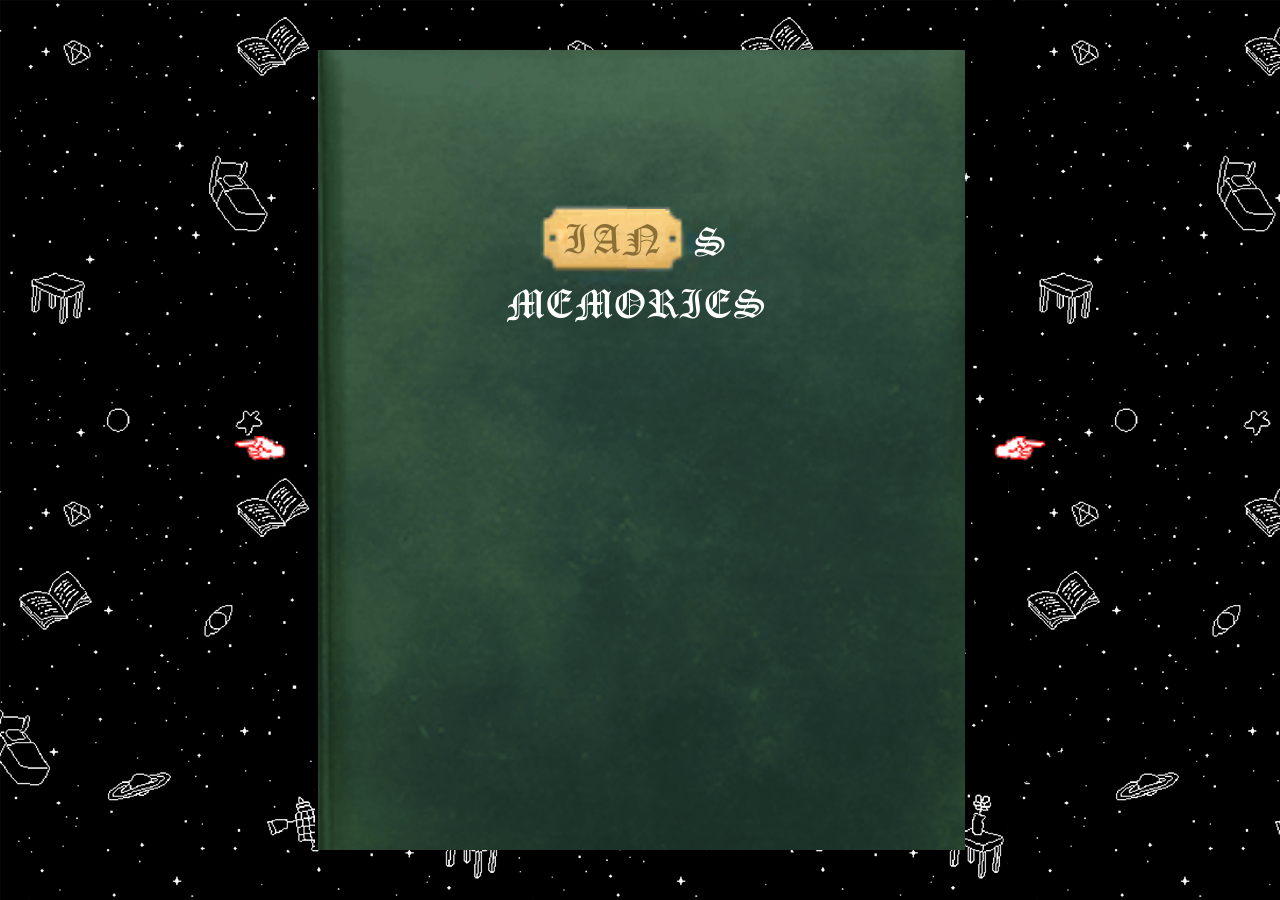
<file: libro.html>
<!DOCTYPE html>
<html lang="en">
<head>
    <meta charset="UTF-8">
    <meta name="viewport" content="width=device-width, initial-scale=1.0">
    <title>IAN'S MEMORIES</title>
    <link rel="icon" href="assets/img/girasol.ico" type="image/x-icon">
    <link rel="stylesheet" href="assets/css/styles_libro.css" type="text/css">
</head>
<body>
    <button id="boton_volver">
        <img src="assets/img/indicador_atras.png">
    </button>

    <div id="album" class="album">

        <div id="h1" class="hoja">
            <div class="anverso">
                <div id="a1" class="anverso_contenido">
                    <img src="assets/img/album_portada.png" class="imagen">
                </div>
            </div>
            <div class="reverso">
                <div id="r1" class="reverso_contenido">
                    <img src="assets/img/hoja_1.png" class="imagen">
                </div>
            </div>
        </div>

        <div id="h2" class="hoja">
            <div class="anverso">
                <div id="a2" class="anverso_contenido">
                    <img src="assets/img/hoja_2.png" class="imagen">
                </div>
            </div>
            <div class="reverso">
                <div id="r2" class="reverso_contenido">
                    <img src="assets/img/hoja_3.png" class="imagen">
                </div>
            </div>
        </div>

        <div id="h3" class="hoja">
            <div class="anverso">
                <div id="a3" class="anverso_contenido">
                    <img src="assets/img/hoja_4.png" class="imagen">
                </div>
            </div>
            <div class="reverso">
                <div id="r3" class="reverso_contenido">
                    <img src="assets/img/album_dorso.png" class="imagen">
                </div>
            </div>
        </div>
    </div>

    <button id="boton_avanzar">
        <img src="assets/img/indicador.png">
    </button>

    <script src="assets/js/script_libro.js"></script>
</body>
</html>
</file>
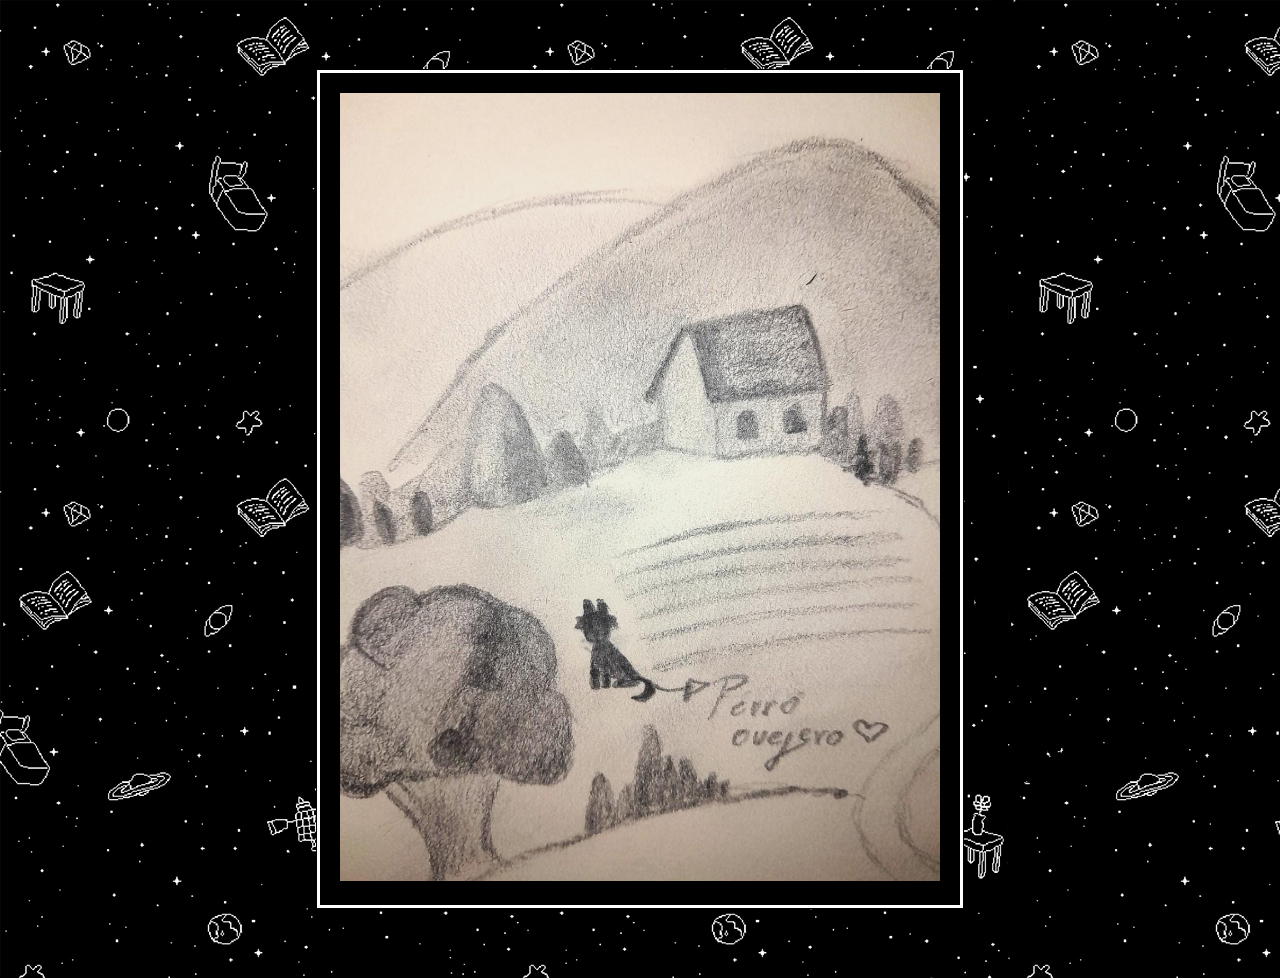
<file: assets/other/casita.html>
<!DOCTYPE html>
<html lang="en">
<head>
    <meta charset="UTF-8">
    <meta name="viewport" content="width=device-width, initial-scale=1.0">
    <title>HOME</title>
    <link rel="icon" href="../img/girasol.ico" type="image/x-icon">
    <style>

        @font-face {
        font-family: 'Omori'; 
        src: url('../fonts/OMORI_GAME2.ttf'); 
        }
        body {
            margin: 0;
            display: flex;
            justify-content: center;
            align-items: center;
            font-family: Omori;
            background-image: url(../img/fondo_principal.png);
        }
        .contenedor {
            width: 80%;
            max-width: 600px;
            padding: 20px;
            margin: 70px auto 70px auto;
            border: 3px solid white;
            outline: 1.5px solid black;
            background-color: black;
        }

        .contenedor img {
            max-width: 100%;
            height: auto; 
        }
    </style>
</head>
<body>
    <div class="contenedor">
        <img src="../img/sheepdog.jpg">
    </div>
</body>
</html>
</file>
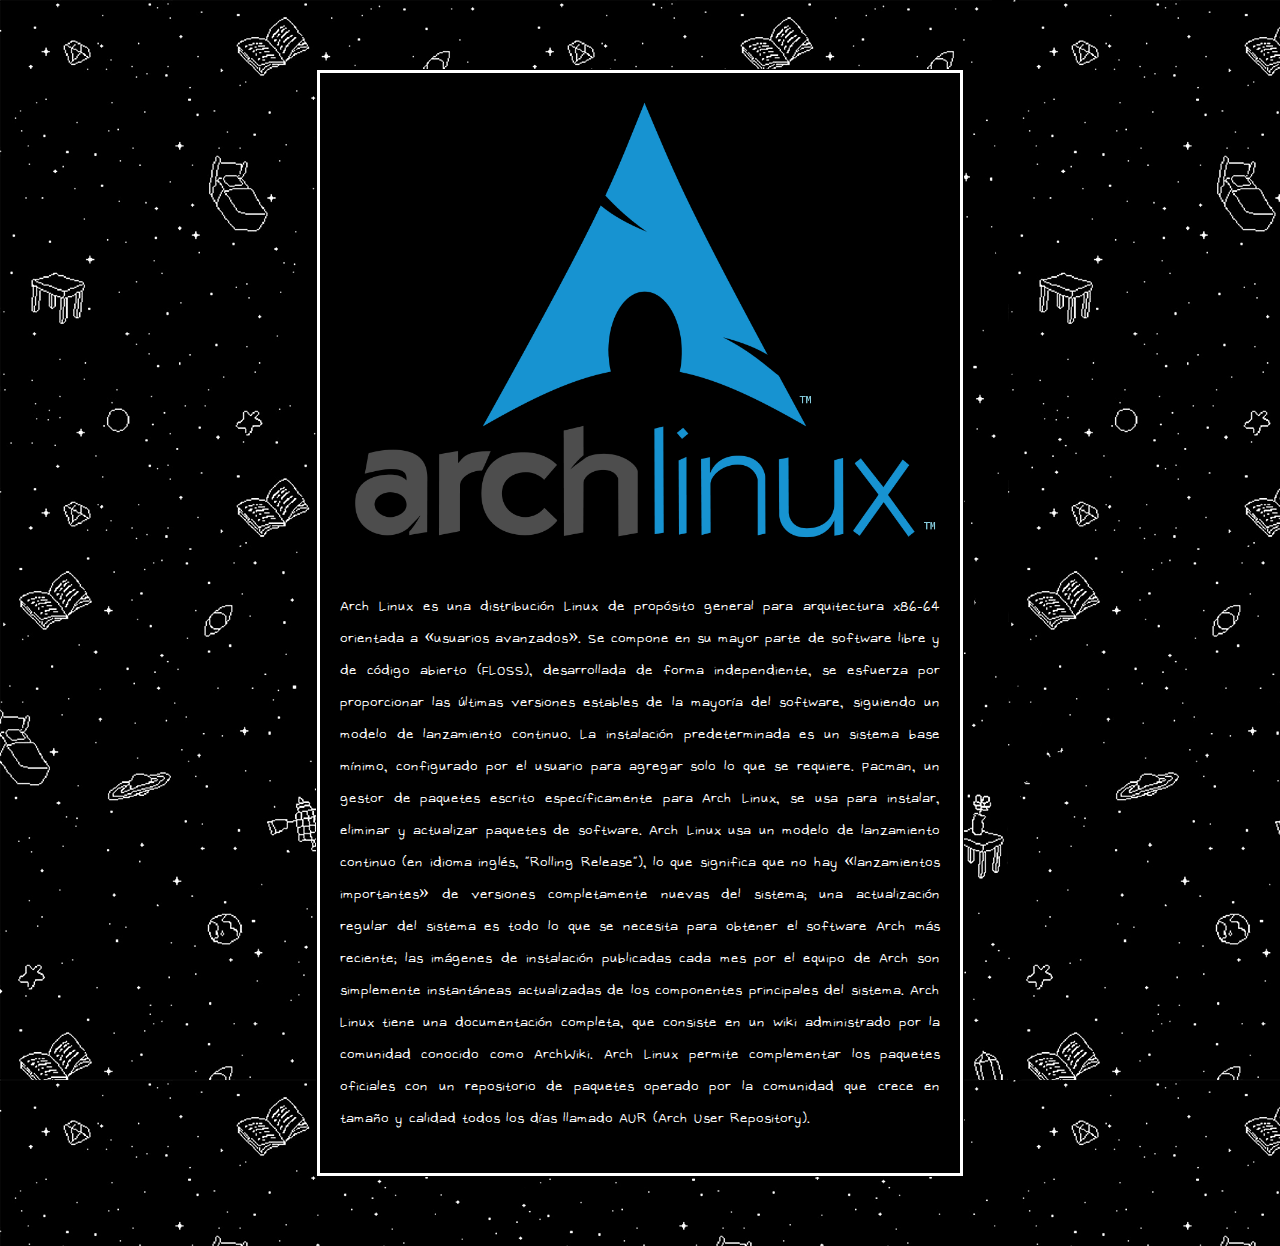
<file: assets/other/linux.html>
<!DOCTYPE html>
<html lang="en">
<head>
    <meta charset="UTF-8">
    <meta name="viewport" content="width=device-width, initial-scale=1.0">
    <title>ROOM 222</title>
    <link rel="icon" href="../img/saturno.ico" type="image/x-icon">
    <style>

        @font-face {
        font-family: 'Omori'; 
        src: url('../fonts/OMORI_GAME2.ttf'); 
        }
        body {
            margin: 0;
            display: flex;
            justify-content: center;
            align-items: center;
            font-family: Omori;
            background-image: url(../img/fondo_principal.png);
        }
        .contenedor {
            width: 80%;
            max-width: 600px;
            padding: 20px;
            margin: 70px auto 70px auto;
            border: 3px solid white;
            outline: 1.5px solid black;
            background-color: black;
        }

        .contenedor img {
            max-width: 100%;
            height: auto; 
            margin-bottom: 20px; 
        }

        .contenedor p {
            color: white;
            line-height: 1.6;
            text-align: justify;
            font-size: 20px;
        }
    </style>
</head>
<body>
    <div class="contenedor">
        <img src="../img/archlinux.png">
        <p>Arch Linux​ es una distribución Linux de propósito general para arquitectura x86-64​ orientada a «usuarios avanzados». Se compone en su mayor parte de software libre y de código abierto (FLOSS)​, desarrollada de forma independiente, se esfuerza por proporcionar las últimas versiones estables de la mayoría del software, siguiendo un modelo de lanzamiento continuo.
        La instalación predeterminada es un sistema base mínimo, configurado por el usuario para agregar solo lo que se requiere.
        Pacman, un gestor de paquetes escrito específicamente para Arch Linux, se usa para instalar, eliminar y actualizar paquetes de software.
        Arch Linux usa un modelo de lanzamiento continuo (en idioma inglés, "Rolling Release"), lo que significa que no hay «lanzamientos importantes» de versiones completamente nuevas del sistema; una actualización regular del sistema es todo lo que se necesita para obtener el software Arch más reciente; las imágenes de instalación publicadas cada mes por el equipo de Arch son simplemente instantáneas actualizadas de los componentes principales del sistema.
        Arch Linux tiene una documentación completa, que consiste en un wiki administrado por la comunidad conocido como ArchWiki.
        Arch Linux permite complementar los paquetes oficiales con un repositorio de paquetes operado por la comunidad que crece en tamaño y calidad todos los días llamado AUR (Arch User Repository).​</p>
    </div>
</body>
</html>
</file>
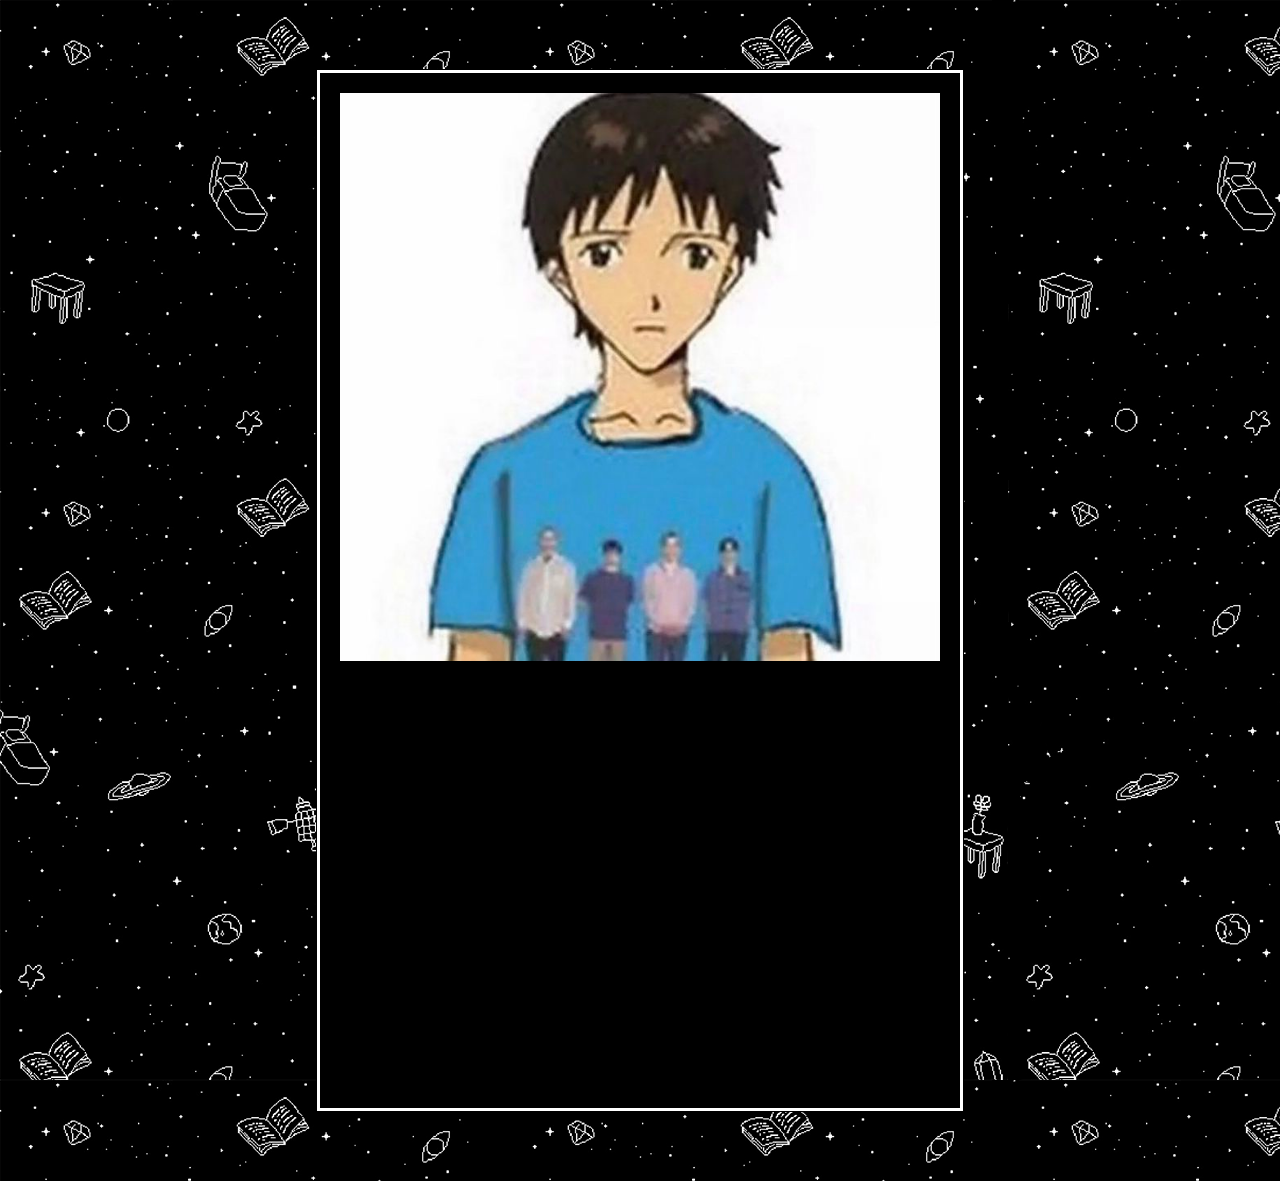
<file: assets/other/shinji.html>
<!DOCTYPE html>
<html lang="en">
<head>
    <meta charset="UTF-8">
    <meta name="viewport" content="width=device-width, initial-scale=1.0">
    <title>XD</title>
    <link rel="icon" href="../img/saturno.ico" type="image/x-icon">
    <style>

        @font-face {
        font-family: 'Omori'; 
        src: url('../fonts/OMORI_GAME2.ttf'); 
        }
        body {
            margin: 0;
            display: flex;
            justify-content: center;
            align-items: center;
            font-family: Omori;
            background-image: url(../img/fondo_principal.png);
        }
        .contenedor {
            width: 80%;
            max-width: 600px;
            padding: 20px;
            margin: 70px auto 70px auto;
            border: 3px solid white;
            outline: 1.5px solid black;
            background-color: black;
        }

        .contenedor img {
            max-width: 100%;
            height: auto; 
            margin-bottom: 20px; 
        }

        .contenedor p {
            color: white;
            line-height: 1.6;
            text-align: justify;
            font-size: 20px;
        }
    </style>
</head>
<body>
    <div class="contenedor">
        <img src="../img/shinji.jpg">
        <p><iframe style="border-radius:12px" src="https://open.spotify.com/embed/track/3mwvKOyMmG77zZRunnxp9E?utm_source=generator" width="100%" height="352" frameBorder="0" allowfullscreen="" allow="autoplay; clipboard-write; encrypted-media; fullscreen; picture-in-picture" loading="lazy"></iframe>​</p>
    </div>
</body>
</html>
</file>
<file: assets/css/styles_libro.css>
@font-face {
    font-family: 'Omori'; 
    src: url('../fonts/OMORI_GAME2.ttf'); 
  }
* {
    margin: 0;
    padding: 0;
    box-sizing: border-box;
}

body {
    height: 100vh;
    display: flex;
    justify-content: center;
    align-items: center;

    font-family: Omori;
    background-image: url(../img/fondo_principal.png);
}

.album {
    position: relative;
    width: 650px;
    height: 800px;
    transition: transform 0.5s;
}

.hoja {
    position: absolute;
    width: 100%;
    height: 100%;
    top: 0;
    left: 0;
    perspective: 1500px;

}

.anverso,
.reverso {
    background-color: white;
    position: absolute;
    width: 100%;
    height: 100%;
    top: 0;
    left: 0;
    transform-origin: left;
    transition: transform 0.5s;
}

.anverso {
    z-index: 1;
    backface-visibility: hidden;
    border-left: 3px solid black;
}

.reverso {
    z-index: 0;
}

/* ANVERSO ES FRENTE, REVERSO ES ATRÁS. HE REPETIDO TANTAS VECES ESTA PALABRA QUE ESTOY CAYENDO EN LA LOCURA. */

.anverso_contenido,
.reverso_contenido {
    width: 100%;
    height: 100%;
    display: flex;
    justify-content: center;
    align-items: center;
}

.imagen {
    width: 100%; 
    height: 100%;
    object-fit: cover;
}


.reverso_contenido {
    transform: rotateY(180deg)
}

.voltear .anverso,
.voltear .reverso {
    transform: rotateY(-180deg);
}

button {
    border: none;
    background-color: transparent;
    cursor: pointer;
    margin: 30px;
    transition: transform 0.5s;
}

button img {
    width: 50px; 
    height: auto;
}

i {
    font-size: 50px;
    color: gray;
}

#h1 {
    z-index: 3;
}

#h2 {
    z-index: 2;
}

#h3 {
    z-index: 1;
}
</file>
